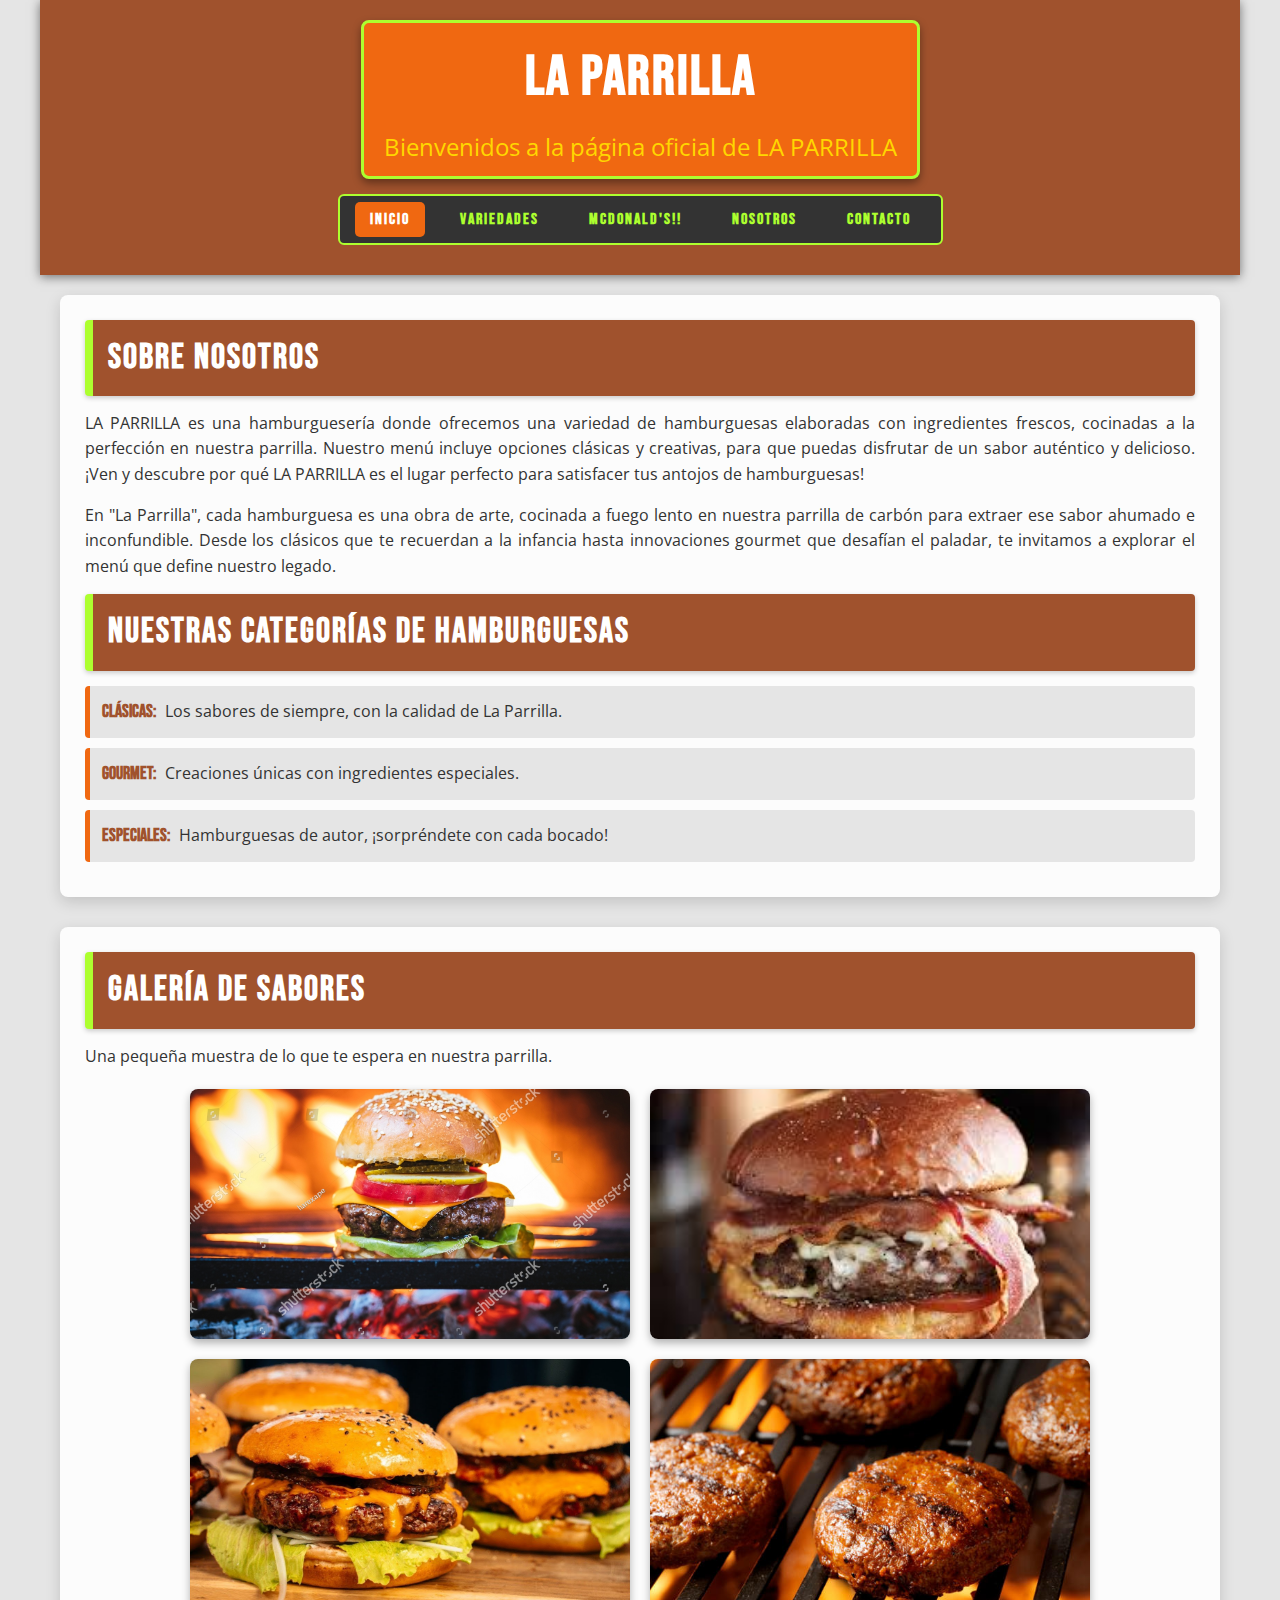
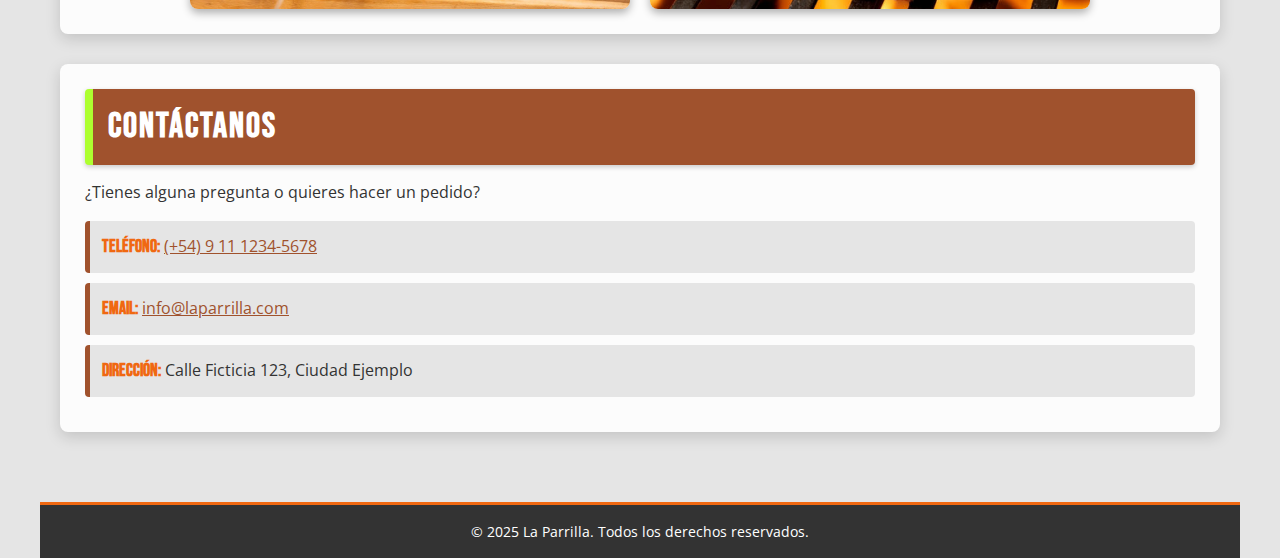
<file: index.html>
<!DOCTYPE html>
<html lang="es">
<head>
    <meta charset="UTF-8">
    <meta name="viewport" content="width=device-width, initial-scale=1.0">
    <title>La Parrilla - Hamburguesería Artesanal</title>
    <link rel="icon" type="image/png" href="assets/icon/web.icon.png">
    <link rel="stylesheet" href="css/style.css"> 

    <link rel="preconnect" href="https://fonts.googleapis.com">
<link rel="preconnect" href="https://fonts.gstatic.com" crossorigin>
<link href="https://fonts.googleapis.com/css2?family=Bebas+Neue&family=Open+Sans:ital,wght@0,300..800;1,300..800&display=swap" rel="stylesheet">

<style>
    /* Aplicar la fuente Open Sans al texto general con !important */
    body {
        font-family: 'Open Sans', Arial, sans-serif !important;
    }
    
    /* Aplicar la fuente Bebas Neue a los títulos principales y elementos de navegación con !important */
    h1, h2, h3, .section__heading, .button, nav a { 
        font-family: 'Bebas Neue', sans-serif !important;
        letter-spacing: 2px !important;
    }
</style>
    
</head>
<body>

    <header class="header">
        <div class="header__titles-wrapper">
            <h1 class="header__title">LA PARRILLA</h1>
            <p class="header__subtitle">Bienvenidos a la página oficial de LA PARRILLA</p>
        </div>
        <nav class="nav">
            <ul class="nav__menu">
                <li class="nav__item"><a href="#inicio" class="nav_link nav_link--active">Inicio</a></li>
                <li class="nav__item"><a href="pages/hamburguesas.html" class="nav_link">Variedades</a></li>
                <li class="nav__item"><a href="https://www.mcdonalds.com.ar/" target="_blank" class="nav_link">McDonald's!!</a></li>
                <li class="nav__item"><a href="#inicio" class="nav_link">Nosotros</a></li>
                <li class="nav__item"><a href="#contacto" class="nav_link">Contacto</a></li>
            </ul>
        </nav>
    </header>

    <main class="main">
        <section id="inicio" class="section section--intro section--boxed">
            <h2 class="section__heading">Sobre Nosotros</h2>
            <p class="section__paragraph">
                LA PARRILLA es una hamburguesería donde ofrecemos una variedad de hamburguesas elaboradas con ingredientes frescos, 
                cocinadas a la perfección en nuestra parrilla. Nuestro menú incluye opciones clásicas y creativas, para que puedas disfrutar de un sabor auténtico y delicioso. 
                ¡Ven y descubre por qué LA PARRILLA es el lugar perfecto para satisfacer tus antojos de hamburguesas!
            </p>
            <p class="section__paragraph">
                En "La Parrilla", cada hamburguesa es una obra de arte, cocinada a fuego lento en nuestra parrilla de carbón para extraer ese sabor ahumado e inconfundible. 
                Desde los clásicos que te recuerdan a la infancia hasta innovaciones gourmet que desafían el paladar, te invitamos a explorar el menú que define nuestro legado.
            </p>

            <h3 class="section__heading">Nuestras Categorías de Hamburguesas</h3>
            <ul class="section_list section_list--categories">
                <li class="section_item"><span class="item_text--strong">Clásicas:</span> Los sabores de siempre, con la calidad de La Parrilla.</li>
                <li class="section_item"><span class="item_text--strong">Gourmet:</span> Creaciones únicas con ingredientes especiales.</li>
                <li class="section_item"><span class="item_text--strong">Especiales:</span> Hamburguesas de autor, ¡sorpréndete con cada bocado!</li>
            </ul>
        </section>
        <section id="galeria" class="section section--gallery section--boxed">
            <h3 class="section__heading">Galería de Sabores</h3>
            <p class="section__paragraph">Una pequeña muestra de lo que te espera en nuestra parrilla.</p>
            
            <div class="gallery">
                <img src="assets/img/img-01.jpg" alt="Hamburguesa Clásica a la Parrilla" class="gallery__item">
                <img src="assets/img/img-02.jpg" alt="Hamburguesa con Bacon y Queso" class="gallery__item">
                <img src="assets/img/img-03.jpg" alt="Doble Hamburguesa con Cheddar" class="gallery__item">
                <img src="assets/img/img-04.jpg" alt="Carne de Hamburguesa en la Parrilla" class="gallery__item">
            </div>
        </section>
        <section id="contacto" class="section section--contact section--boxed">
            <h3 class="section__heading">Contáctanos</h3>
            <p class="section__paragraph">¿Tienes alguna pregunta o quieres hacer un pedido?</p>
            <ul class="section_list section_list--contact">
                <li class="section_item"><span class="item_text--accent">Teléfono:</span> <a class="section_link" href="tel:+5491112345678">(+54) 9 11 1234-5678</a></li>
                <li class="section_item"><span class="item_text--accent">Email:</span> <a class="section_link" href="mailto:info@laparrilla.com">info@laparrilla.com</a></li>
                <li class="section_item"><span class="item_text--accent">Dirección:</span> Calle Ficticia 123, Ciudad Ejemplo</li>
            </ul>
        </section>
        </main>

    <footer class="footer">
        © 2025 La Parrilla. Todos los derechos reservados.
    </footer>

</body>
</html>
</file>
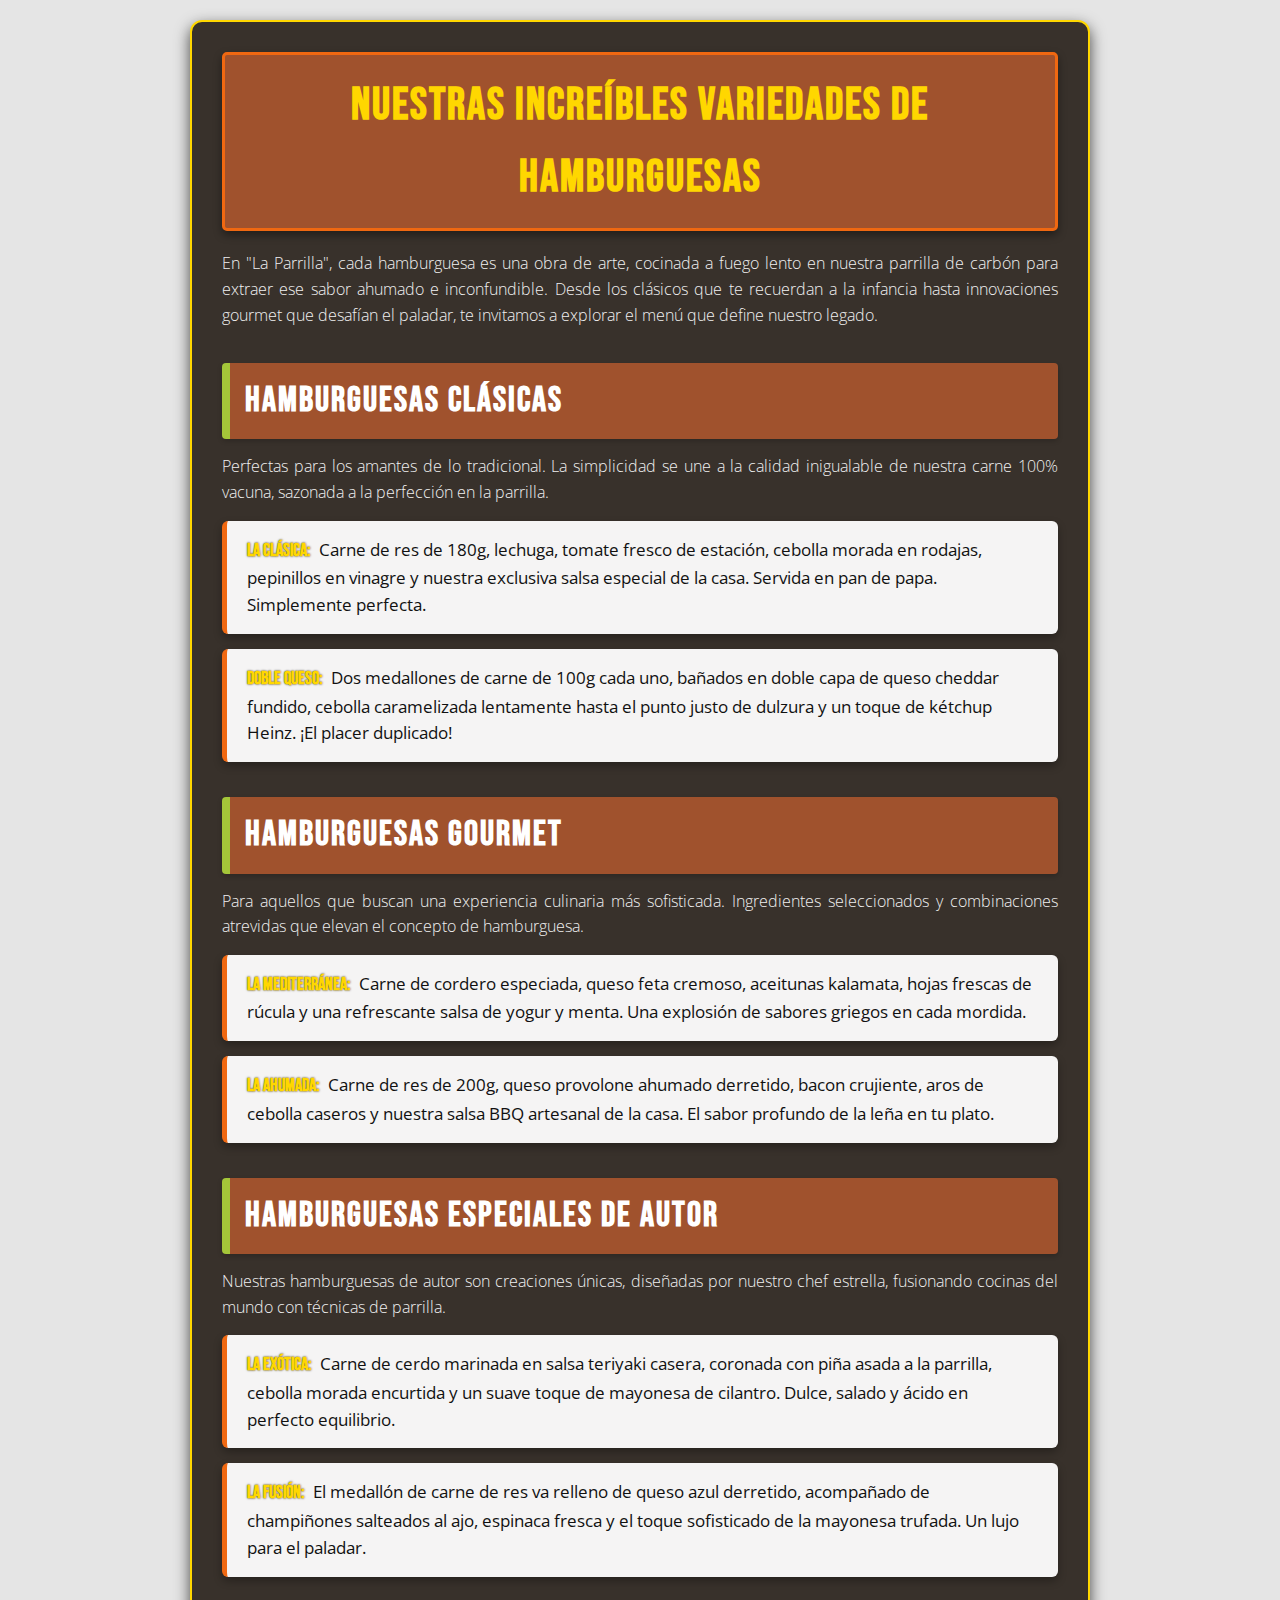
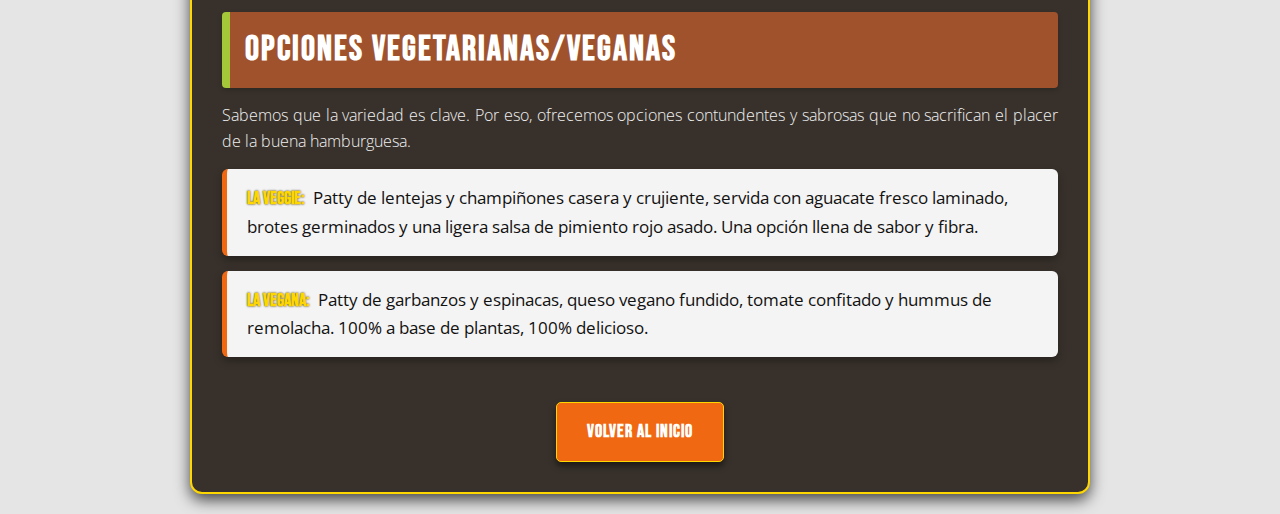
<file: pages/hamburguesas.html>
<!DOCTYPE html>
<html lang="es">
<head>
    <meta charset="UTF-8">
    <meta name="viewport" content="width=device-width, initial-scale=1.0">
    <meta http-equiv="X-UA-Compatible" content="IE=edge">
    <title>Variedades de Hamburguesas - La Parrilla</title>

    <link rel="icon" type="image/png" href="../assets/icon/web.icon.png">

    <link rel="preconnect" href="https://fonts.googleapis.com">
    <link rel="preconnect" href="https://fonts.gstatic.com" crossorigin>
    <link href="https://fonts.googleapis.com/css2?family=Bebas+Neue&display=swap" rel="stylesheet">
    <link href="https://fonts.googleapis.com/css2?family=Open+Sans:ital,wght@0,300..800;1,300..800&display=swap" rel="stylesheet">
   
    <link rel="stylesheet" href="../css/style.css"> 

<style>
    /* *******
    * APLICACIÓN DE FUENTES Y ESTILOS GENERALES       *
    *******
    */

    /* 1. APLICA OPEN SANS AL TEXTO GENERAL */
    body {
        font-family: 'Open Sans', Arial, sans-serif !important; /* AÑADIDO !important */
    }
    
    /* 2. APLICA BEBAS NEUE A TÍTULOS Y BOTÓN */
    .variety-page__wrapper h1,
    .variety-page__wrapper h2,
    .button {
        font-family: 'Bebas Neue', sans-serif !important; /* AÑADIDO !important */
        letter-spacing: 2px; 
    }

    /* Estilos generales del contenedor (Fondo oscuro y borde amarillo) */
    .variety-page__wrapper {
        background-color: #38312B; 
        margin: 20px auto;
        padding: 30px; 
        border-radius: 12px;
        box-shadow: 0 6px 15px rgba(0,0,0,0.7); 
        max-width: 900px; 
        border: 2px solid #FFD700; 
        color: #f0f0f0; 
    }
    
    /* TÍTULO PRINCIPAL (H1) */
    .variety-page__wrapper h1 {
        color: #FFD700; 
        text-align: center;
        font-size: 2.8em;
        margin-bottom: 20px;
        padding: 15px 10px; 
        background-color: #A0522D; 
        border: 3px solid #F06811; 
        box-shadow: 0 4px 8px rgba(0, 0, 0, 0.4);
        border-radius: 5px;
    }

    /* Párrafo de introducción */
    .variety-page__wrapper p {
        color: #f0f0f0; 
        text-align: justify;
        margin-bottom: 15px;
        font-weight: 300; 
    }
    
    /* TÍTULOS DE SECCIÓN (H2) */
    .variety-page__wrapper h2 {
        color: white; 
        text-align: left;
        background-color: #A0522D; 
        border-left: 8px solid #A4C639; 
        padding: 10px 15px; 
        margin-top: 35px;
        margin-bottom: 15px;
        border-radius: 4px;
        box-shadow: 0 2px 5px rgba(0,0,0,0.2);
        font-size: 2.2em; 
    }

    /* Contenedor de lista (listas ul) */
    .section__list {
        list-style: none;
        padding: 0;
        margin-top: 15px;
    }

    /* ESTILO CLAVE: Nombre de la hamburguesa (Palabra Clave amarilla) */
    .burger-name {
        font-family: 'Bebas Neue', sans-serif !important; /* AÑADIDO !important */
        color: #FFD700 !important; 
        font-weight: bold;
        text-transform: uppercase;
        margin-right: 5px;
        font-size: 1.1em;
        text-shadow: 0 0 2px rgba(0, 0, 0, 0.8); 
    }
    
    /* Estilos del botón "Volver al Inicio" */
    .button {
        display: inline-block;
        background-color: #F06811; 
        color: white;
        padding: 15px 30px;
        margin-top: 30px;
        border-radius: 5px;
        text-decoration: none;
        font-family: 'Bebas Neue', sans-serif !important; /* MANTENIDO CON !important */
        text-transform: uppercase;
        letter-spacing: 1px;
        font-size: 1.1em;
        font-weight: 700;
        box-shadow: 0 4px 6px rgba(0,0,0,0.5);
        border: 1px solid #FFD700;
        transition: background-color 0.3s ease, color 0.3s ease;
    }

    .button:hover {
        background-color: #FFD700; 
        color: #333;
    }
</style>

</head>
<body>
    <div class="variety-page__wrapper">
        
        <h1>Nuestras Increíbles Variedades de Hamburguesas</h1>  
        
        <p>
            En "La Parrilla", cada hamburguesa es una obra de arte, cocinada a fuego lento en nuestra parrilla de carbón para extraer ese sabor ahumado e inconfundible. Desde los clásicos que te recuerdan a la infancia hasta innovaciones gourmet que desafían el paladar, te invitamos a explorar el menú que define nuestro legado.
        </p>  
        
        <h2>Hamburguesas Clásicas</h2>
        <p>
            Perfectas para los amantes de lo tradicional. La simplicidad se une a la calidad inigualable de nuestra carne 100% vacuna, sazonada a la perfección en la parrilla.
        </p>
        <ul class="section__list">
            <li class="section__item" style="background-color: rgba(255, 255, 255, 0.95); color: #111; border-left: 5px solid #F06811; box-shadow: 0 4px 8px rgba(0,0,0,0.3); padding: 15px 20px; border-radius: 6px; margin-bottom: 15px; font-size: 1.05em;">
                <span class="burger-name">LA CLÁSICA:</span> Carne de res de 180g, lechuga, tomate fresco de estación, cebolla morada en rodajas, pepinillos en vinagre y nuestra exclusiva salsa especial de la casa. Servida en pan de papa. Simplemente perfecta.
            </li>
            <li class="section__item" style="background-color: rgba(255, 255, 255, 0.95); color: #111; border-left: 5px solid #F06811; box-shadow: 0 4px 8px rgba(0,0,0,0.3); padding: 15px 20px; border-radius: 6px; margin-bottom: 15px; font-size: 1.05em;">
                <span class="burger-name">DOBLE QUESO:</span> Dos medallones de carne de 100g cada uno, bañados en doble capa de queso cheddar fundido, cebolla caramelizada lentamente hasta el punto justo de dulzura y un toque de kétchup Heinz. ¡El placer duplicado!
            </li>
        </ul>

        <h2>Hamburguesas Gourmet</h2>
        <p>
            Para aquellos que buscan una experiencia culinaria más sofisticada. Ingredientes seleccionados y combinaciones atrevidas que elevan el concepto de hamburguesa.
        </p>
        <ul class="section__list">
            <li class="section__item" style="background-color: rgba(255, 255, 255, 0.95); color: #111; border-left: 5px solid #F06811; box-shadow: 0 4px 8px rgba(0,0,0,0.3); padding: 15px 20px; border-radius: 6px; margin-bottom: 15px; font-size: 1.05em;">
                <span class="burger-name">LA MEDITERRÁNEA:</span> Carne de cordero especiada, queso feta cremoso, aceitunas kalamata, hojas frescas de rúcula y una refrescante salsa de yogur y menta. Una explosión de sabores griegos en cada mordida.
            </li>
            <li class="section__item" style="background-color: rgba(255, 255, 255, 0.95); color: #111; border-left: 5px solid #F06811; box-shadow: 0 4px 8px rgba(0,0,0,0.3); padding: 15px 20px; border-radius: 6px; margin-bottom: 15px; font-size: 1.05em;">
                <span class="burger-name">LA AHUMADA:</span> Carne de res de 200g, queso provolone ahumado derretido, bacon crujiente, aros de cebolla caseros y nuestra salsa BBQ artesanal de la casa. El sabor profundo de la leña en tu plato.
            </li>
        </ul>

        <h2>Hamburguesas Especiales de Autor</h2>
        <p>
            Nuestras hamburguesas de autor son creaciones únicas, diseñadas por nuestro chef estrella, fusionando cocinas del mundo con técnicas de parrilla.
        </p>
        <ul class="section__list">
            <li class="section__item" style="background-color: rgba(255, 255, 255, 0.95); color: #111; border-left: 5px solid #F06811; box-shadow: 0 4px 8px rgba(0,0,0,0.3); padding: 15px 20px; border-radius: 6px; margin-bottom: 15px; font-size: 1.05em;">
                <span class="burger-name">LA EXÓTICA:</span> Carne de cerdo marinada en salsa teriyaki casera, coronada con piña asada a la parrilla, cebolla morada encurtida y un suave toque de mayonesa de cilantro. Dulce, salado y ácido en perfecto equilibrio.
            </li>
            <li class="section__item" style="background-color: rgba(255, 255, 255, 0.95); color: #111; border-left: 5px solid #F06811; box-shadow: 0 4px 8px rgba(0,0,0,0.3); padding: 15px 20px; border-radius: 6px; margin-bottom: 15px; font-size: 1.05em;">
                <span class="burger-name">LA FUSIÓN:</span> El medallón de carne de res va relleno de queso azul derretido, acompañado de champiñones salteados al ajo, espinaca fresca y el toque sofisticado de la mayonesa trufada. Un lujo para el paladar.
            </li>
        </ul>

        <h2>Opciones Vegetarianas/Veganas</h2>
        <p>
            Sabemos que la variedad es clave. Por eso, ofrecemos opciones contundentes y sabrosas que no sacrifican el placer de la buena hamburguesa.
        </p>
        <ul class="section__list">
            <li class="section__item" style="background-color: rgba(255, 255, 255, 0.95); color: #111; border-left: 5px solid #F06811; box-shadow: 0 4px 8px rgba(0,0,0,0.3); padding: 15px 20px; border-radius: 6px; margin-bottom: 15px; font-size: 1.05em;">
                <span class="burger-name">LA VEGGIE:</span> Patty de lentejas y champiñones casera y crujiente, servida con aguacate fresco laminado, brotes germinados y una ligera salsa de pimiento rojo asado. Una opción llena de sabor y fibra.
            </li>
            <li class="section__item" style="background-color: rgba(255, 255, 255, 0.95); color: #111; border-left: 5px solid #F06811; box-shadow: 0 4px 8px rgba(0,0,0,0.3); padding: 15px 20px; border-radius: 6px; margin-bottom: 15px; font-size: 1.05em;">
                <span class="burger-name">LA VEGANA:</span> Patty de garbanzos y espinacas, queso vegano fundido, tomate confitado y hummus de remolacha. 100% a base de plantas, 100% delicioso.
            </li>
        </ul>

        <div style="text-align: center;">
             <a href="../index.html" class="button">Volver al Inicio</a>
        </div>
       
    </div>
</body>
</html>
</file>
<file: css/style.css>
/* ========================================================================= */
/* === General Styles & Variables === */
/* ========================================================================= */

:root {
    --color-principal: #A0522D; /* Marrón tierra / Símil carne asada */
    --color-secundario: #F06811; /* Naranja / Símil brasas */
    --color-acento: #ADFF2F; /* Verde Limón / Para resaltar */
    --color-texto-oscuro: #333;
    --color-texto-claro: white;
    --color-fondo-claro: #fcfcfc; 
    --color-gris-suave: #e5e5e5; 
}

* {
    box-sizing: border-box;
    margin: 0;
    padding: 0;
}

body {
    font-family: 'Open Sans', Arial, sans-serif;
    color: var(--color-texto-oscuro);
    line-height: 1.6;
    background-color: var(--color-gris-suave); 
}

/* Tipografía y Links */
.header_title, .section_heading {
    font-family: 'Bebas Neue', sans-serif;
    letter-spacing: 2px;
}
/* Estilo base de enlaces, usado para las categorías */
a { text-decoration: none; color: var(--color-principal); transition: color 0.3s ease; }
a:hover { color: var(--color-secundario); }

/* Utilidad para centrar el contenido */
.header, .nav, .main, .footer {
    max-width: 1200px;
    margin: 0 auto;
    padding: 0 20px;
}

/* ========================================================================= */
/* === BLOQUE: Header & Nav === */
/* ========================================================================= */
.header { 
    background-color: var(--color-principal); 
    color: var(--color-texto-claro); 
    padding: 20px 0;
    box-shadow: 0 2px 10px rgba(0,0,0,0.5);
    text-align: center; 
}
.header__titles-wrapper { 
    background-color: var(--color-secundario); 
    border: 3px solid var(--color-acento); 
    padding: 10px 20px;
    margin: 0 auto 15px auto; 
    max-width: fit-content; 
    border-radius: 8px;
    box-shadow: 0 4px 8px rgba(0, 0, 0, 0.4); 
}
.header__title { font-size: 3.5em; color: white; margin-bottom: 5px; }
.header__subtitle { font-size: 1.5em; color: #ffd700; }

.nav { display: flex; justify-content: center; align-items: center; padding-bottom: 10px; }
.nav__menu { 
    list-style: none; 
    display: flex; 
    gap: 20px; 
    background-color: var(--color-texto-oscuro); 
    padding: 10px 15px; 
    border-radius: 6px; 
    border: 2px solid var(--color-acento); 
}
/* Estilos para los enlaces de navegación */
.navlink, .nav_link { 
    padding: 8px 15px; 
    border-radius: 5px; 
    font-weight: 600; 
    text-transform: uppercase; 
    color: var(--color-acento); 
    transition: background-color 0.3s ease, color 0.3s ease; 
}
.nav_link:hover, .nav_link--active, .navlink:hover, .navlink--active { 
    background-color: var(--color-secundario); 
    color: var(--color-texto-claro); 
}
.nav__link--external { 
    color: #FFD700; 
}

/* ========================================================================= */
/* === BLOQUE: Main Content Sections (Cuadros Rellenos) === */
/* ========================================================================= */
.main { padding-top: 20px; padding-bottom: 40px; }

/* Contenedor de caja (CUADRO RELLENO GRANDE) */
.section--boxed { 
    background-color: var(--color-fondo-claro); 
    padding: 25px;
    border-radius: 8px;
    box-shadow: 0 5px 15px rgba(0,0,0,0.15); 
    margin-bottom: 30px; 
}

/* TÍTULOS DE SECCIÓN: Cuadro de color con texto legible (Blanco) */
.section__heading {
    font-size: 2.2em;
    color: var(--color-texto-claro); 
    margin-top: 0;
    margin-bottom: 15px;
    background-color: var(--color-principal); 
    padding: 10px 15px;
    border-radius: 4px;
    border-left: 8px solid var(--color-acento); 
    box-shadow: 0 2px 5px rgba(0,0,0,0.2);
}

.section__paragraph { margin-bottom: 15px; text-align: justify; }

/* --- Listas de Categorías --- */
.section_list--categories { list-style-type: none; padding: 0; margin-top: 15px; } 
.section_list--categories .section_item { 
    background-color: var(--color-gris-suave); 
    color: var(--color-texto-oscuro);
    padding: 12px;
    margin-bottom: 10px;
    border-left: 5px solid var(--color-secundario); 
    border-radius: 4px; 
}

/* Estilo para las etiquetas de las categorías (Clásicas, Gourmet, etc.) */
.item_text--strong { 
    color: var(--color-principal); 
    font-weight: bold;
    font-family: 'Bebas Neue', sans-serif;
    font-size: 1.1em;
    margin-right: 5px; 
}

/* --- Listas de Contacto (ESTILO FINAL) --- */
.section_list--contact { list-style-type: none; padding: 0; } 
.section_list--contact .section_item { 
    background-color: var(--color-gris-suave); 
    padding: 12px; 
    margin-bottom: 10px;
    /* Borde lateral Marrón para el estilo de Contacto */
    border-left: 5px solid var(--color-principal); 
    border-radius: 4px; 
}

/* 1. ETIQUETAS Teléfono:, Email: y Dirección: (NARANJA GRUESA) */
.item_text--accent { 
    font-weight: bold; 
    color: var(--color-secundario); /* NARANJA */
    font-family: 'Bebas Neue', sans-serif; 
    font-size: 1.1em; 
}

/* 2. ENLACES (Número de teléfono y Email) - MARRÓN Y SUBRAYADO */
.section_link { 
    color: var(--color-principal); /* MARRÓN TIERRA */
    font-weight: normal; 
    text-decoration: underline; 
}

/* ========================================================================= */
/* === BLOQUE: Galería === */
/* ========================================================================= */
.gallery {
    display: flex;
    flex-wrap: wrap; 
    gap: 20px; 
    justify-content: center; 
    margin-top: 20px;
    max-width: 900px; 
    margin-left: auto;
    margin-right: auto;
}

.gallery__item {
    flex-basis: calc(50% - 10px); 
    aspect-ratio: 1 / 1; 
    max-height: 250px; 
    object-fit: cover;
    border-radius: 8px;
    box-shadow: 0 4px 8px rgba(0,0,0,0.3);
    transition: transform 0.3s ease;
    width: 100%; 
}

.gallery__item:hover {
    transform: scale(1.05);
}


/* ========================================================================= */
/* === BLOQUE: Footer === */
/* ========================================================================= */

.footer { 
    background-color: var(--color-texto-oscuro); 
    color: var(--color-texto-claro); 
    text-align: center; 
    padding: 15px 20px; 
    font-size: 0.9em; 
    border-top: 3px solid var(--color-secundario); 
}


/* ========================================================================= */
/* === Media Query para Responsividad (AJUSTES MÓVILES) === */
/* ========================================================================= */

@media (max-width: 700px) { 
    
    .header__title { font-size: 2.5em; }
    .header__subtitle { font-size: 1.2em; }
    
    .nav__menu { flex-direction: column; gap: 8px; padding: 10px; }
    .nav_link, .navlink { padding: 8px 15px; font-size: 1em; display: block; }

    .gallery {
        gap: 8px; 
        max-width: 100%; 
        margin-left: 0;
        margin-right: 0;
        padding: 0 10px; 
    }
    .gallery__item {
        flex-basis: calc(50% - 4px); 
        max-height: 150px; 
        aspect-ratio: 1 / 1; 
    }
    
    .section--boxed { padding: 15px; }
}
</file>
